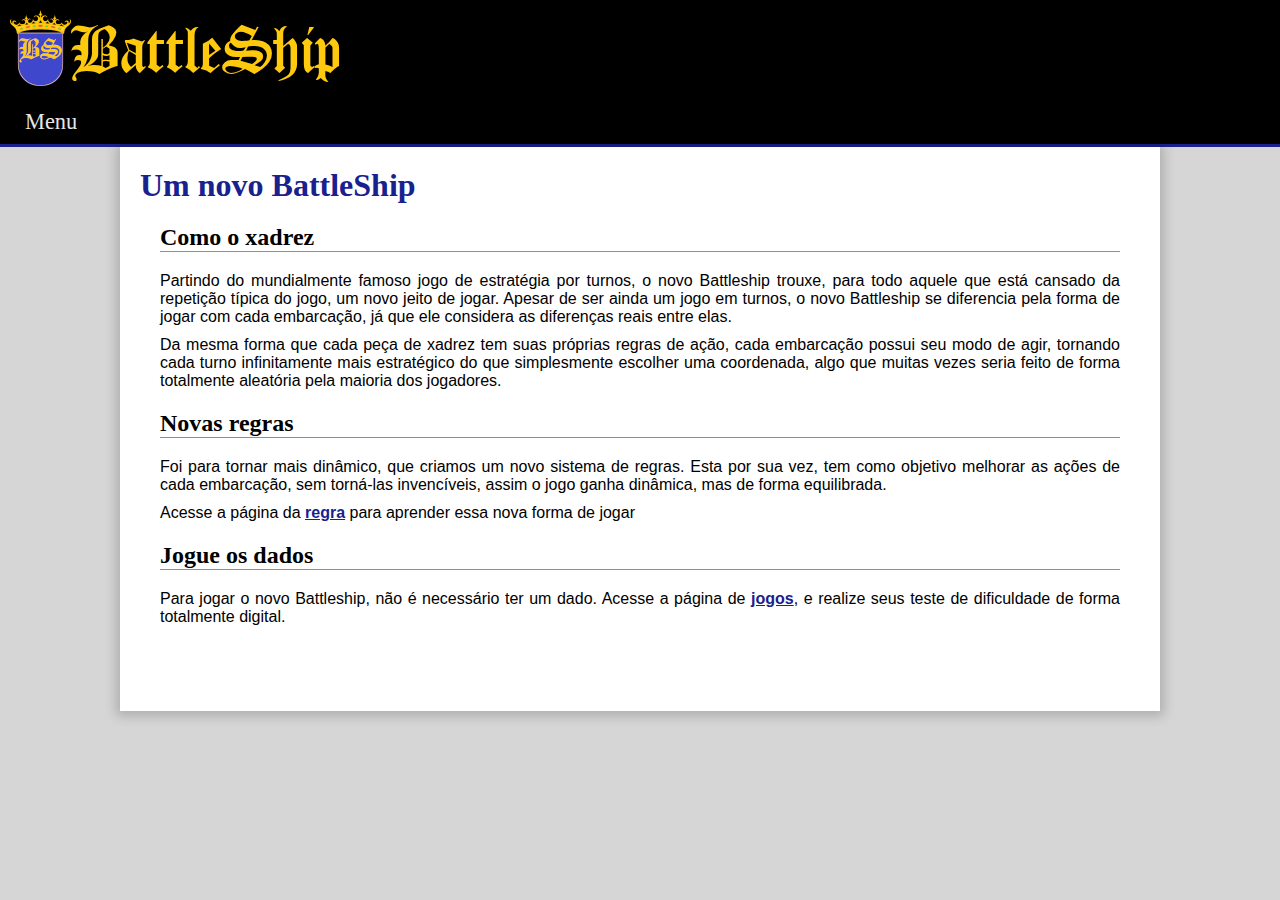
<file: index.html>
<!DOCTYPE html>
<html lang="pt-br">
<head>
    <meta charset="UTF-8">
    <meta http-equiv="X-UA-Compatible" content="IE=edge">
    <meta name="viewport" content="width=device-width, initial-scale=1.0">
    <link rel="shortcut icon" href="imagens/BS.ico" type="image/x-icon">
    <link rel="stylesheet" href="style.css">
    <title>Battleship</title>
</head>
<body>
    <header>
        <img src="imagens/BS_logo_61px.png" alt="Logotipo">
        <h1>BattleShip</h1>
    </header>
    <nav>
        <div id="botão-menu" onclick="abrir('botão-menu', 'nav-menu', false, false)">
            Menu
        </div>
        <ul id="nav-menu" style="display: none;">
            <li class="menu"><a href="regra/regra.html" target="_self" rel="next">Regras</a></li>
            <div>
                <li class="menu"><a href="regra/bote_de_patrulha.html" target="_self" rel="next">Bote de patrulha</a></li>
                <li class="menu"><a href="regra/submarino.html" target="_self" rel="next">Submarino</a></li>
                <li class="menu"><a href="regra/destroyer.html" target="_self" rel="next"><em>Destroyer</em></a></li>
                <li class="menu"><a href="regra/cruzador.html" target="_self" rel="next">Cruzador</a></li>
                <li class="menu"><a href="regra/porta_avioes.html" target="_self" rel="next">Porta avioes</a></li>
            </div>
            <li class="menu"><a href="jogos.html" target="_self" rel="next">Jogos</a></li>
        </ul>
    </nav>
    <main>
        <h1>Um novo BattleShip</h1>
        <article>
            <h2>Como o xadrez</h2>
            <p>
                Partindo do mundialmente famoso jogo de estratégia por turnos, o novo Battleship trouxe, para todo aquele que está  cansado da repetição típica do jogo, um novo jeito de jogar. Apesar de ser ainda um jogo em turnos, o novo Battleship se diferencia pela forma de jogar com cada embarcação, já que ele considera as diferenças reais entre elas.
            </p>
            <p> 
                Da mesma forma que cada peça de xadrez tem suas próprias regras de ação, cada embarcação possui seu modo de agir, tornando cada turno infinitamente mais estratégico do que simplesmente escolher uma coordenada, algo que muitas vezes seria feito de forma totalmente aleatória pela maioria dos jogadores.
            </p>
            <h2>Novas regras</h2>
            <p>
                Foi para tornar mais dinâmico, que criamos um novo sistema de regras. Esta por sua vez, tem como objetivo melhorar as ações de cada embarcação, sem torná-las invencíveis, assim o jogo ganha dinâmica, mas de forma equilibrada.
            </p>
            <p>
                Acesse a página da <a class="link" href="regra/regra.html" target="_self" rel="next">regra</a> para aprender essa nova forma de jogar
            </p>
            <h2>Jogue os dados</h2>
            <p>Para jogar o novo Battleship, não é necessário ter um dado. Acesse a página de <a class="link" href="jogos.html" target="_self" rel="next">jogos</a>, e realize seus teste de dificuldade de forma totalmente digital.</p>
        </article>
    </main>
    <footer>
        
    </footer>
    <script src="script.js"></script>
</body>
</html>
</file>
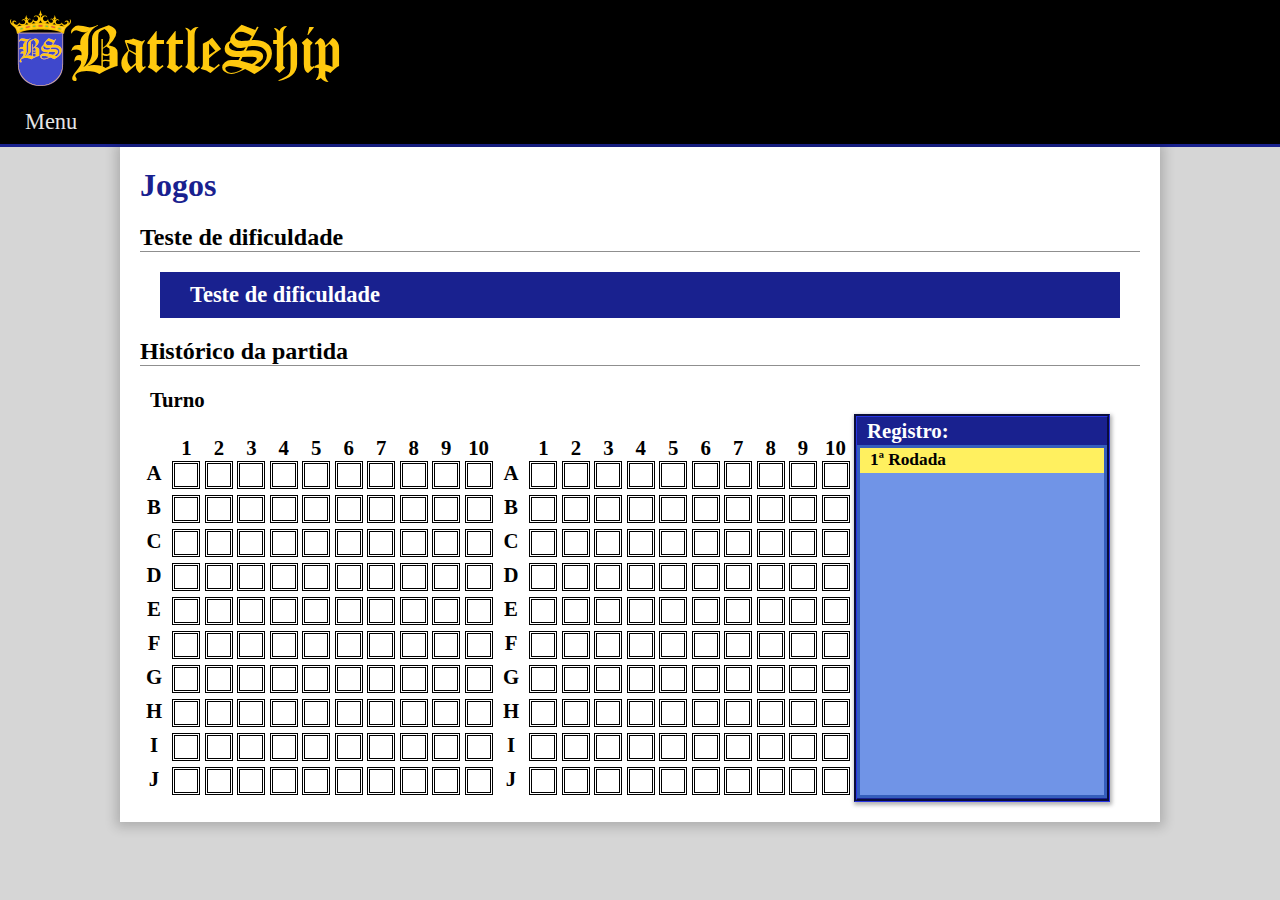
<file: jogos.html>
<!DOCTYPE html>
<html lang="pt-br">
<head>
    <meta charset="UTF-8">
    <meta http-equiv="X-UA-Compatible" content="IE=edge">
    <meta name="viewport" content="width=device-width, initial-scale=1.0">
    <link rel="shortcut icon" href="imagens/BS.ico" type="image/x-icon">
    <link rel="stylesheet" href="style.css">
    <title>Jogos</title>
</head>
<body>
    <header>
        <img src="imagens/BS_logo_61px.png" alt="Logotipo">
        <h1>BattleShip</h1>
    </header>
    <nav>
        <div id="botão-menu" onclick="abrir('botão-menu', 'nav-menu', false, false)">
            Menu
        </div>
        <ul id="nav-menu" style="display: none;">
            <li class="menu"><a href="index.html" target="_self" rel="next">Home</a></li>
            <li class="menu"><a href="regra/regra.html" target="_self" rel="next">Regras</a></li>
            <div>
                <li class="menu"><a href="regra/bote_de_patrulha.html" target="_self" rel="next">Bote de patrulha</a></li>
                <li class="menu"><a href="regra/submarino.html" target="_self" rel="next">Submarino</a></li>
                <li class="menu"><a href="regra/destroyer.html" target="_self" rel="next"><em>Destroyer</em></a></li>
                <li class="menu"><a href="regra/cruzador.html" target="_self" rel="next">Cruzador</a></li>
                <li class="menu"><a href="regra/porta_avioes.html" target="_self" rel="next">Porta avioes</a></li>
            </div>
        </ul>
    </nav>
    <main>
        <h1>Jogos</h1>
        <h2>Teste de dificuldade</h2>
        <section id="caixa-de-abilidades">
            <h3 id="abilidades" onclick="abrir('abilidades', 'lista1', 'teste de dificuldade', 'abilidades')">
                <a href="#">Teste de dificuldade</a>
            </h3>
            <ul id='lista1' class="close">
                <li id="reconhecimento" class="escolha" onclick="dado('reconhecimento')">
                    <a href="#">Reconhecimento</a>
                </li>
                <li id="sabotagem" class="escolha" onclick="abrir('sabotagem', 'lista2', 'sabotagem', 'embarcações')">
                    <a href="#">Sabotagem</a>
                </li>
                <ul id="lista2" class="close">
                    <li id="bote_de_patrulha" class="escolha02" onclick="dado('sabotagem', 'bote de patrulha')">
                        <a href="#">Bote de Patrulha</a>
                    </li>
                    <li id="submarino" class="escolha02" onclick="dado('sabotagem', 'submarino')">
                        <a href="#">Submarino</a>
                    </li>
                    <li id="destroyer" class="escolha02" onclick="dado('sabotagem', 'destroyer')">
                        <a href="#"><em>Destroyer</em></a>
                    </li>
                    <li id="cruzador" class="escolha02" onclick="dado('sabotagem', 'cruzador')">
                        <a href="#">Cruzador</a>
                    </li>
                    <li id="porta_aviões" class="escolha02" onclick="dado('sabotagem', 'porta aviões')">
                        <a href="#">Porta Aviões</a>
                    </li>
                </ul>
                <li id="submersão" class="escolha" onclick="dado('submersão')">
                    <a href="#">Submersão</a>
                </li>
                <li id="antimísseis" class="escolha" onclick="abrir('antimísseis', 'lista3', 'antimísseis', 'situação')">
                    <a href="#">Antimísseis</a>
                </li>
                <ul id="lista3" class="close">
                    <li class="escolha02" onclick="dado('antimísseis', 'destroyer', 1)">
                        <a href="#">1º Míssil</a>
                    </li>
                    <li class="escolha02" onclick="dado('antimísseis', 'destroyer', 2)">
                        <a href="#">2º Missil</a>
                    </li>
                </ul>
                <li id="antiaéreo" class="escolha" onclick="abrir('antiaéreo', 'lista4', 'antiaéreo', 'situação')">
                    <a href="#">Antiaéreo</a>
                </li>
                <ul id="lista4" class="close">
                    <li class="escolha02" onclick="dado('antiaéreo', 'cruzador', 1)">
                        <a href="#">Um Canhão</a>
                    </li>
                    <li class="escolha02" onclick="dado('antiaéreo', 'cruzador', 2)">
                        <a href="#">Dois Canhões</a>
                    </li>
                </ul>
                <li id="dálmata" class="escolha" onclick="abrir('dálmata', 'lista5', 'dálmata', 'situação')">
                    <a href="#">Dálmata</a>
                </li>
                <ul id="lista5" class="close">
                    <li class="escolha02" onclick="dado('dálmata', 'Contra Caça-torpedeiro')">
                        <a href="#">Contra Caça-torpedeiro</a>
                    </li>
                    <li class="escolha02" onclick="dado('dálmata', 'Contra Bombardeiro Oestreich')">
                        <a href="#">Contra Bombardeiro <em>Oestreich</em></a>
                    </li>
                </ul>
            </ul>
            <p id="resposta" style="margin:0px;"></p>
        </section>
        <section>
            <h2>Histórico da partida</h2>
            <h3 id="nomejogador" class="nome-de-jogador">Turno</h3>
            <div id="jogador1" class="tabuleiro">
                <div id="fileira-numerada1">
                    <div class="fileira"></div>
                    <div class="fileira">1</div>
                    <div class="fileira">2</div>
                    <div class="fileira">3</div>
                    <div class="fileira">4</div>
                    <div class="fileira">5</div>
                    <div class="fileira">6</div>
                    <div class="fileira">7</div>
                    <div class="fileira">8</div>
                    <div class="fileira">9</div>
                    <div class="fileira">10</div>                            
                </div>
                <div id="fileira-a1">
                    <div class="letras">A</div>
                    <div id="1a1" class="cbox" onclick="historico('1', 'a', '1')"></div>
                    <div id="1a2" class="cbox" onclick="historico('1', 'a', '2')"></div>
                    <div id="1a3" class="cbox" onclick="historico('1', 'a', '3')"></div>
                    <div id="1a4" class="cbox" onclick="historico('1', 'a', '4')"></div>
                    <div id="1a5" class="cbox" onclick="historico('1', 'a', '5')"></div>
                    <div id="1a6" class="cbox" onclick="historico('1', 'a', '6')"></div>
                    <div id="1a7" class="cbox" onclick="historico('1', 'a', '7')"></div>
                    <div id="1a8" class="cbox" onclick="historico('1', 'a', '8')"></div>
                    <div id="1a9" class="cbox" onclick="historico('1', 'a', '9')"></div>
                    <div id="1a10" class="cbox" onclick="historico('1', 'a', '10')"></div>                            
                </div>
                <div id="fileira-b1">
                    <div class="letras">B</div>
                    <div id="1b1" class="cbox" onclick="historico('1' ,'b', '1')"></div>
                    <div id="1b2" class="cbox" onclick="historico('1' ,'b', '2')"></div>
                    <div id="1b3" class="cbox" onclick="historico('1' ,'b', '3')"></div>
                    <div id="1b4" class="cbox" onclick="historico('1' ,'b', '4')"></div>
                    <div id="1b5" class="cbox" onclick="historico('1' ,'b', '5')"></div>
                    <div id="1b6" class="cbox" onclick="historico('1' ,'b', '6')"></div>
                    <div id="1b7" class="cbox" onclick="historico('1' ,'b', '7')"></div>
                    <div id="1b8" class="cbox" onclick="historico('1' ,'b', '8')"></div>
                    <div id="1b9" class="cbox" onclick="historico('1' ,'b', '9')"></div>                            
                    <div id="1b10" class="cbox" onclick="historico('1' ,'b', '10')"></div>
                </div>
                <div id="fileira-c1">
                    <div class="letras">C</div>
                    <div id="1c1" class="cbox" onclick="historico('1' ,'c', '1')"></div>
                    <div id="1c2" class="cbox" onclick="historico('1' ,'c', '2')"></div>
                    <div id="1c3" class="cbox" onclick="historico('1' ,'c', '3')"></div>
                    <div id="1c4" class="cbox" onclick="historico('1' ,'c', '4')"></div>
                    <div id="1c5" class="cbox" onclick="historico('1' ,'c', '5')"></div>
                    <div id="1c6" class="cbox" onclick="historico('1' ,'c', '6')"></div>
                    <div id="1c7" class="cbox" onclick="historico('1' ,'c', '7')"></div>
                    <div id="1c8" class="cbox" onclick="historico('1' ,'c', '8')"></div>
                    <div id="1c9" class="cbox" onclick="historico('1' ,'c', '9')"></div>                            
                    <div id="1c10" class="cbox" onclick="historico('1' ,'c', '10')"></div>
                </div>
                <div id="fileira-d1">
                    <div class="letras">D</div>
                    <div id="1d1" class="cbox" onclick="historico('1' ,'d', '1')"></div>
                    <div id="1d2" class="cbox" onclick="historico('1' ,'d', '2')"></div>
                    <div id="1d3" class="cbox" onclick="historico('1' ,'d', '3')"></div>
                    <div id="1d4" class="cbox" onclick="historico('1' ,'d', '4')"></div>
                    <div id="1d5" class="cbox" onclick="historico('1' ,'d', '5')"></div>
                    <div id="1d6" class="cbox" onclick="historico('1' ,'d', '6')"></div>
                    <div id="1d7" class="cbox" onclick="historico('1' ,'d', '7')"></div>
                    <div id="1d8" class="cbox" onclick="historico('1' ,'d', '8')"></div>
                    <div id="1d9" class="cbox" onclick="historico('1' ,'d', '9')"></div>                            
                    <div id="1d10" class="cbox" onclick="historico('1' ,'d', '10')"></div>
                </div>
                <div id="fileira-e1">
                    <div class="letras">E</div>
                    <div id="1e1" class="cbox" onclick="historico('1' ,'e', '1')"></div>
                    <div id="1e2" class="cbox" onclick="historico('1' ,'e', '2')"></div>
                    <div id="1e3" class="cbox" onclick="historico('1' ,'e', '3')"></div>
                    <div id="1e4" class="cbox" onclick="historico('1' ,'e', '4')"></div>
                    <div id="1e5" class="cbox" onclick="historico('1' ,'e', '5')"></div>
                    <div id="1e6" class="cbox" onclick="historico('1' ,'e', '6')"></div>
                    <div id="1e7" class="cbox" onclick="historico('1' ,'e', '7')"></div>
                    <div id="1e8" class="cbox" onclick="historico('1' ,'e', '8')"></div>
                    <div id="1e9" class="cbox" onclick="historico('1' ,'e', '9')"></div>                            
                    <div id="1e10" class="cbox" onclick="historico('1' ,'e', '10')"></div>
                </div>
                <div id="fileira-f1">
                    <div class="letras">F</div>
                    <div id="1f1" class="cbox" onclick="historico('1' ,'f', '1')"></div>
                    <div id="1f2" class="cbox" onclick="historico('1' ,'f', '2')"></div>
                    <div id="1f3" class="cbox" onclick="historico('1' ,'f', '3')"></div>
                    <div id="1f4" class="cbox" onclick="historico('1' ,'f', '4')"></div>
                    <div id="1f5" class="cbox" onclick="historico('1' ,'f', '5')"></div>
                    <div id="1f6" class="cbox" onclick="historico('1' ,'f', '6')"></div>
                    <div id="1f7" class="cbox" onclick="historico('1' ,'f', '7')"></div>
                    <div id="1f8" class="cbox" onclick="historico('1' ,'f', '8')"></div>
                    <div id="1f9" class="cbox" onclick="historico('1' ,'f', '9')"></div>                            
                    <div id="1f10" class="cbox" onclick="historico('1' ,'f', '10')"></div>
                </div>
                <div id="fileira-g1">
                    <div class="letras">G</div>
                    <div id="1g1" class="cbox" onclick="historico('1' ,'g', '1')"></div>
                    <div id="1g2" class="cbox" onclick="historico('1' ,'g', '2')"></div>
                    <div id="1g3" class="cbox" onclick="historico('1' ,'g', '3')"></div>
                    <div id="1g4" class="cbox" onclick="historico('1' ,'g', '4')"></div>
                    <div id="1g5" class="cbox" onclick="historico('1' ,'g', '5')"></div>
                    <div id="1g6" class="cbox" onclick="historico('1' ,'g', '6')"></div>
                    <div id="1g7" class="cbox" onclick="historico('1' ,'g', '7')"></div>
                    <div id="1g8" class="cbox" onclick="historico('1' ,'g', '8')"></div>
                    <div id="1g9" class="cbox" onclick="historico('1' ,'g', '9')"></div>                            
                    <div id="1g10" class="cbox" onclick="historico('1' ,'g', '10')"></div>
                </div>
                <div id="fileira-h1">
                    <div class="letras">H</div>
                    <div id="1h1" class="cbox" onclick="historico('1' ,'h', '1')"></div>
                    <div id="1h2" class="cbox" onclick="historico('1' ,'h', '2')"></div>
                    <div id="1h3" class="cbox" onclick="historico('1' ,'h', '3')"></div>
                    <div id="1h4" class="cbox" onclick="historico('1' ,'h', '4')"></div>
                    <div id="1h5" class="cbox" onclick="historico('1' ,'h', '5')"></div>
                    <div id="1h6" class="cbox" onclick="historico('1' ,'h', '6')"></div>
                    <div id="1h7" class="cbox" onclick="historico('1' ,'h', '7')"></div>
                    <div id="1h8" class="cbox" onclick="historico('1' ,'h', '8')"></div>
                    <div id="1h9" class="cbox" onclick="historico('1' ,'h', '9')"></div>                            
                    <div id="1h10" class="cbox" onclick="historico('1' ,'h', '10')"></div>
                </div>
                <div id="fileira-i1">
                    <div class="letras">I</div>
                    <div id="1i1" class="cbox" onclick="historico('1' ,'i', '1')"></div>
                    <div id="1i2" class="cbox" onclick="historico('1' ,'i', '2')"></div>
                    <div id="1i3" class="cbox" onclick="historico('1' ,'i', '3')"></div>
                    <div id="1i4" class="cbox" onclick="historico('1' ,'i', '4')"></div>
                    <div id="1i5" class="cbox" onclick="historico('1' ,'i', '5')"></div>
                    <div id="1i6" class="cbox" onclick="historico('1' ,'i', '6')"></div>
                    <div id="1i7" class="cbox" onclick="historico('1' ,'i', '7')"></div>
                    <div id="1i8" class="cbox" onclick="historico('1' ,'i', '8')"></div>
                    <div id="1i9" class="cbox" onclick="historico('1' ,'i', '9')"></div>                            
                    <div id="1i10" class="cbox" onclick="historico('1' ,'i', '10')"></div>
                </div>
                <div id="fileira-j1">   
                    <div class="letras">J</div>
                    <div id="1j1" class="cbox" onclick="historico('1' ,'j', '1')"></div>
                    <div id="1j2" class="cbox" onclick="historico('1' ,'j', '2')"></div>
                    <div id="1j3" class="cbox" onclick="historico('1' ,'j', '3')"></div>
                    <div id="1j4" class="cbox" onclick="historico('1' ,'j', '4')"></div>
                    <div id="1j5" class="cbox" onclick="historico('1' ,'j', '5')"></div>
                    <div id="1j6" class="cbox" onclick="historico('1' ,'j', '6')"></div>
                    <div id="1j7" class="cbox" onclick="historico('1' ,'j', '7')"></div>
                    <div id="1j8" class="cbox" onclick="historico('1' ,'j', '8')"></div>
                    <div id="1j9" class="cbox" onclick="historico('1' ,'j', '9')"></div>
                    <div id="1j10" class="cbox" onclick="historico('1' ,'j', '10')"></div>                            
                </div>
            </div>
            <div id="jogador2" class="tabuleiro">
                <div id="fileira-numerada2">
                    <div class="fileira"></div>
                    <div class="fileira">1</div>
                    <div class="fileira">2</div>
                    <div class="fileira">3</div>
                    <div class="fileira">4</div>
                    <div class="fileira">5</div>
                    <div class="fileira">6</div>
                    <div class="fileira">7</div>
                    <div class="fileira">8</div>
                    <div class="fileira">9</div>
                    <div class="fileira">10</div>                            
                </div>
                <div id="fileira-a2">
                    <div class="letras">A</div>
                    <div id="2a1" class="cbox" onclick="historico('2' ,'a', '1')"></div>
                    <div id="2a2" class="cbox" onclick="historico('2' ,'a', '2')"></div>
                    <div id="2a3" class="cbox" onclick="historico('2' ,'a', '3')"></div>
                    <div id="2a4" class="cbox" onclick="historico('2' ,'a', '4')"></div>
                    <div id="2a5" class="cbox" onclick="historico('2' ,'a', '5')"></div>
                    <div id="2a6" class="cbox" onclick="historico('2' ,'a', '6')"></div>
                    <div id="2a7" class="cbox" onclick="historico('2' ,'a', '7')"></div>
                    <div id="2a8" class="cbox" onclick="historico('2' ,'a', '8')"></div>
                    <div id="2a9" class="cbox" onclick="historico('2' ,'a', '9')"></div>
                    <div id="2a10" class="cbox" onclick="historico('2' ,'a', '10')"></div>                            
                </div>
                <div id="fileira-b2">
                    <div class="letras">B</div>
                    <div id="2b1" class="cbox" onclick="historico('2', 'b', '1')"></div>
                    <div id="2b2" class="cbox" onclick="historico('2', 'b', '2')"></div>
                    <div id="2b3" class="cbox" onclick="historico('2', 'b', '3')"></div>
                    <div id="2b4" class="cbox" onclick="historico('2', 'b', '4')"></div>
                    <div id="2b5" class="cbox" onclick="historico('2', 'b', '5')"></div>
                    <div id="2b6" class="cbox" onclick="historico('2', 'b', '6')"></div>
                    <div id="2b7" class="cbox" onclick="historico('2', 'b', '7')"></div>
                    <div id="2b8" class="cbox" onclick="historico('2', 'b', '8')"></div>
                    <div id="2b9" class="cbox" onclick="historico('2', 'b', '9')"></div>                            
                    <div id="2b10" class="cbox" onclick="historico('2', 'b', '10')"></div>
                </div>
                <div id="fileira-c2">
                    <div class="letras">C</div>
                    <div id="2c1" class="cbox" onclick="historico('2', 'c', '1')"></div>
                    <div id="2c2" class="cbox" onclick="historico('2', 'c', '2')"></div>
                    <div id="2c3" class="cbox" onclick="historico('2', 'c', '3')"></div>
                    <div id="2c4" class="cbox" onclick="historico('2', 'c', '4')"></div>
                    <div id="2c5" class="cbox" onclick="historico('2', 'c', '5')"></div>
                    <div id="2c6" class="cbox" onclick="historico('2', 'c', '6')"></div>
                    <div id="2c7" class="cbox" onclick="historico('2', 'c', '7')"></div>
                    <div id="2c8" class="cbox" onclick="historico('2', 'c', '8')"></div>
                    <div id="2c9" class="cbox" onclick="historico('2', 'c', '9')"></div>                            
                    <div id="2c10" class="cbox" onclick="historico('2', 'c', '10')"></div>
                </div>
                <div id="fileira-d2">
                    <div class="letras">D</div>
                    <div id="2d1" class="cbox" onclick="historico('2', 'd', '1')"></div>
                    <div id="2d2" class="cbox" onclick="historico('2', 'd', '2')"></div>
                    <div id="2d3" class="cbox" onclick="historico('2', 'd', '3')"></div>
                    <div id="2d4" class="cbox" onclick="historico('2', 'd', '4')"></div>
                    <div id="2d5" class="cbox" onclick="historico('2', 'd', '5')"></div>
                    <div id="2d6" class="cbox" onclick="historico('2', 'd', '6')"></div>
                    <div id="2d7" class="cbox" onclick="historico('2', 'd', '7')"></div>
                    <div id="2d8" class="cbox" onclick="historico('2', 'd', '8')"></div>
                    <div id="2d9" class="cbox" onclick="historico('2', 'd', '9')"></div>                            
                    <div id="2d10" class="cbox" onclick="historico('2', 'd', '10')"></div>
                </div>
                <div id="fileira-e2">
                    <div class="letras">E</div>
                    <div id="2e1" class="cbox" onclick="historico('2', 'e', '1')"></div>
                    <div id="2e2" class="cbox" onclick="historico('2', 'e', '2')"></div>
                    <div id="2e3" class="cbox" onclick="historico('2', 'e', '3')"></div>
                    <div id="2e4" class="cbox" onclick="historico('2', 'e', '4')"></div>
                    <div id="2e5" class="cbox" onclick="historico('2', 'e', '5')"></div>
                    <div id="2e6" class="cbox" onclick="historico('2', 'e', '6')"></div>
                    <div id="2e7" class="cbox" onclick="historico('2', 'e', '7')"></div>
                    <div id="2e8" class="cbox" onclick="historico('2', 'e', '8')"></div>
                    <div id="2e9" class="cbox" onclick="historico('2', 'e', '9')"></div>                            
                    <div id="2e10" class="cbox" onclick="historico('2', 'e', '10')"></div>
                </div>
                <div id="fileira-f2">
                    <div class="letras">F</div>
                    <div id="2f1" class="cbox" onclick="historico('2', 'f', '1')"></div>
                    <div id="2f2" class="cbox" onclick="historico('2', 'f', '2')"></div>
                    <div id="2f3" class="cbox" onclick="historico('2', 'f', '3')"></div>
                    <div id="2f4" class="cbox" onclick="historico('2', 'f', '4')"></div>
                    <div id="2f5" class="cbox" onclick="historico('2', 'f', '5')"></div>
                    <div id="2f6" class="cbox" onclick="historico('2', 'f', '6')"></div>
                    <div id="2f7" class="cbox" onclick="historico('2', 'f', '7')"></div>
                    <div id="2f8" class="cbox" onclick="historico('2', 'f', '8')"></div>
                    <div id="2f9" class="cbox" onclick="historico('2', 'f', '9')"></div>                            
                    <div id="2f10" class="cbox" onclick="historico('2', 'f', '10')"></div>
                </div>
                <div id="fileira-g2">
                    <div class="letras">G</div>
                    <div id="2g1" class="cbox" onclick="historico('2', 'g', '1')"></div>
                    <div id="2g2" class="cbox" onclick="historico('2', 'g', '2')"></div>
                    <div id="2g3" class="cbox" onclick="historico('2', 'g', '3')"></div>
                    <div id="2g4" class="cbox" onclick="historico('2', 'g', '4')"></div>
                    <div id="2g5" class="cbox" onclick="historico('2', 'g', '5')"></div>
                    <div id="2g6" class="cbox" onclick="historico('2', 'g', '6')"></div>
                    <div id="2g7" class="cbox" onclick="historico('2', 'g', '7')"></div>
                    <div id="2g8" class="cbox" onclick="historico('2', 'g', '8')"></div>
                    <div id="2g9" class="cbox" onclick="historico('2', 'g', '9')"></div>                            
                    <div id="2g10" class="cbox" onclick="historico('2', 'g', '10')"></div>
                </div>
                <div id="fileira-h2">
                    <div class="letras">H</div>
                    <div id="2h1" class="cbox" onclick="historico('2', 'h', '1')"></div>
                    <div id="2h2" class="cbox" onclick="historico('2', 'h', '2')"></div>
                    <div id="2h3" class="cbox" onclick="historico('2', 'h', '3')"></div>
                    <div id="2h4" class="cbox" onclick="historico('2', 'h', '4')"></div>
                    <div id="2h5" class="cbox" onclick="historico('2', 'h', '5')"></div>
                    <div id="2h6" class="cbox" onclick="historico('2', 'h', '6')"></div>
                    <div id="2h7" class="cbox" onclick="historico('2', 'h', '7')"></div>
                    <div id="2h8" class="cbox" onclick="historico('2', 'h', '8')"></div>
                    <div id="2h9" class="cbox" onclick="historico('2', 'h', '9')"></div>                            
                    <div id="2h10" class="cbox" onclick="historico('2', 'h', '10')"></div>
                </div>
                <div id="fileira-i2">
                    <div class="letras">I</div>
                    <div id="2i1" class="cbox" onclick="historico('2', 'i', '1')"></div>
                    <div id="2i2" class="cbox" onclick="historico('2', 'i', '2')"></div>
                    <div id="2i3" class="cbox" onclick="historico('2', 'i', '3')"></div>
                    <div id="2i4" class="cbox" onclick="historico('2', 'i', '4')"></div>
                    <div id="2i5" class="cbox" onclick="historico('2', 'i', '5')"></div>
                    <div id="2i6" class="cbox" onclick="historico('2', 'i', '6')"></div>
                    <div id="2i7" class="cbox" onclick="historico('2', 'i', '7')"></div>
                    <div id="2i8" class="cbox" onclick="historico('2', 'i', '8')"></div>
                    <div id="2i9" class="cbox" onclick="historico('2', 'i', '9')"></div>                            
                    <div id="2i10" class="cbox" onclick="historico('2', 'i', '10')"></div>
                </div>
                <div id="fileira-j2">   
                    <div class="letras">J</div>
                    <div id="2j1" class="cbox" onclick="historico('2', 'j', '1')"></div>
                    <div id="2j2" class="cbox" onclick="historico('2', 'j', '2')"></div>
                    <div id="2j3" class="cbox" onclick="historico('2', 'j', '3')"></div>
                    <div id="2j4" class="cbox" onclick="historico('2', 'j', '4')"></div>
                    <div id="2j5" class="cbox" onclick="historico('2', 'j', '5')"></div>
                    <div id="2j6" class="cbox" onclick="historico('2', 'j', '6')"></div>
                    <div id="2j7" class="cbox" onclick="historico('2', 'j', '7')"></div>
                    <div id="2j8" class="cbox" onclick="historico('2', 'j', '8')"></div>
                    <div id="2j9" class="cbox" onclick="historico('2', 'j', '9')"></div>
                    <div id="2j10" class="cbox" onclick="historico('2', 'j', '10')"></div>                            
                </div>
            </div>
            <div class="caixa-de-registro">
                <p class="first">Registro:</p>
                <select name="jogadas" id="registro" size="14"><option class="titulo">1ª Rodada</option></select>
            </div>
            
        </section>
    </main>
    <footer>
        
    </footer>
    <script src="script.js"></script>
</body>
</html>
</file>
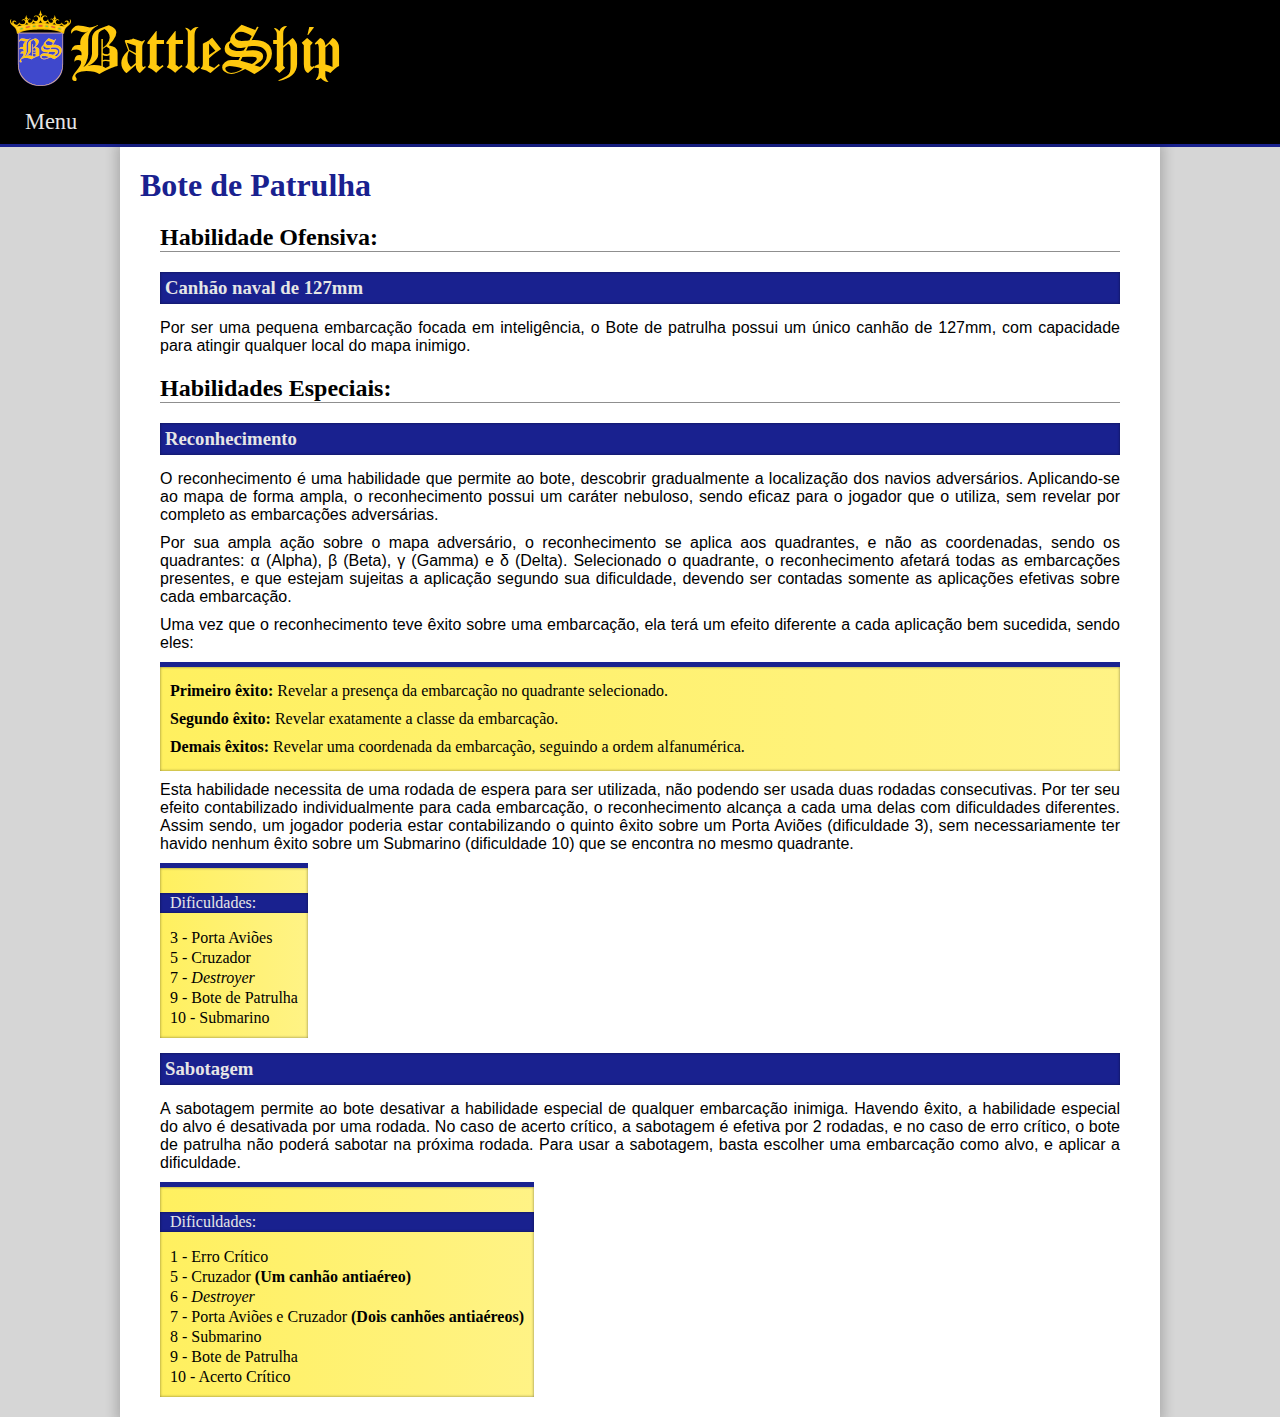
<file: regra/bote_de_patrulha.html>
<!DOCTYPE html>
<html lang="pt-br">
<head>
    <meta charset="UTF-8">
    <meta http-equiv="X-UA-Compatible" content="IE=edge">
    <meta name="viewport" content="width=device-width, initial-scale=1.0">
    <link rel="shortcut icon" href="../imagens/BS.ico" type="image/x-icon">
    <link rel="stylesheet" href="../style.css">
    <title>Bote de Patrulha</title>
</head>
<body>
    <header>
        <img src="../imagens/BS_logo_61px.png" alt="Logotipo">
        <h1>BattleShip</h1>
    </header>
    <nav>
        <div id="botão-menu" onclick="abrir('botão-menu', 'nav-menu', false, false)">
            Menu
        </div>
        <ul id="nav-menu" style="display: none;">
            <li class="menu"><a href="../index.html" target="_self" rel="next">Home</a></li>
            <li class="menu"><a href="regra.html" target="_self" rel="next">Regras</a></li>
            <div>
                <li class="menu"><a href="submarino.html" target="_self" rel="next">Submarino</a></li>
                <li class="menu"><a href="destroyer.html" target="_self" rel="next"><em>Destroyer</em></a></li>
                <li class="menu"><a href="cruzador.html" target="_self" rel="next">Cruzador</a></li>
                <li class="menu"><a href="porta_avioes.html" target="_self" rel="next">Porta avioes</a></li>
            </div>
            <li class="menu"><a href="../jogos.html" target="_self" rel="next">Jogos</a></li>
        </ul>
    </nav>
    <main>
        <h1>Bote de Patrulha</h1>
        <article>
            <h2>Habilidade Ofensiva:</h2>
            <h3 class="tarja">Canhão naval de 127mm</h3>
            <p>Por ser uma pequena embarcação focada em inteligência, o Bote de patrulha possui um único canhão de 127mm, com capacidade para atingir qualquer local do mapa inimigo.</p>
        </article>
        <article>
            <h2>Habilidades Especiais:</h2>
            <section>
                <h3 class="tarja">Reconhecimento</h3>
                <p>O reconhecimento é uma habilidade que permite ao bote, descobrir gradualmente a localização dos navios adversários. Aplicando-se ao mapa de forma ampla, o reconhecimento possui um caráter nebuloso, sendo eficaz para o jogador que o utiliza, sem revelar por completo as embarcações adversárias.</p>
                <p>Por sua ampla ação sobre o mapa adversário, o reconhecimento se aplica aos quadrantes, e não as coordenadas, sendo os quadrantes: &alpha; (Alpha), &beta; (Beta), &gamma; (Gamma) e &delta; (Delta). Selecionado o quadrante, o reconhecimento afetará todas as embarcações presentes, e que estejam sujeitas a aplicação segundo sua dificuldade, devendo ser contadas somente as aplicações efetivas sobre cada embarcação.</p>
                <p>Uma vez que o reconhecimento teve êxito sobre uma embarcação, ela terá um efeito diferente a cada aplicação bem sucedida, sendo eles:</p>
                <ol id="caixa">
                    <li><strong>Primeiro êxito:</strong> Revelar a presença da embarcação no quadrante selecionado.</li>
                    <li><strong>Segundo êxito:</strong> Revelar exatamente a classe da embarcação.</li>
                    <li><strong>Demais êxitos:</strong> Revelar uma coordenada da embarcação, seguindo a ordem alfanumérica.</li>
                </ol>
                <p>Esta habilidade necessita de uma rodada de espera para ser utilizada, não podendo ser usada duas rodadas consecutivas. Por ter seu efeito contabilizado individualmente para cada embarcação, o reconhecimento alcança a cada uma delas com dificuldades diferentes. Assim sendo, um jogador poderia estar contabilizando o quinto êxito sobre um Porta Aviões (dificuldade 3), sem necessariamente ter havido nenhum êxito sobre um Submarino (dificuldade 10) que se encontra no mesmo quadrante.</p>
                <ul id="caixa" class="pequena">
                    <li class="tarja">Dificuldades:</li>
                    <li>3 - Porta Aviões</li>
                    <li>5 - Cruzador</li>
                    <li>7 - <em>Destroyer</em></li>
                    <li>9 - Bote de Patrulha</li>
                    <li>10 - Submarino</li>
                </ul>
            </section>
            <section>
                <h3 class="tarja">Sabotagem</h3>
                <p>A sabotagem permite ao bote desativar a habilidade especial de qualquer embarcação inimiga. Havendo êxito, a habilidade especial do alvo é desativada por uma rodada. No caso de acerto crítico, a sabotagem é efetiva por 2 rodadas, e no caso de erro crítico, o bote de patrulha não poderá sabotar na próxima rodada. 	Para usar a sabotagem, basta escolher uma embarcação como alvo, e aplicar a dificuldade.</p>
                <ul id="caixa" class="pequena">
                    <li class="tarja">Dificuldades:</li>
                    <li>1 - Erro Crítico</li>
                    <li>5 - Cruzador <strong>(Um canhão antiaéreo)</strong></li>
                    <li>6 - <em>Destroyer</em></li>
                    <li>7 - Porta Aviões e Cruzador <strong>(Dois canhões antiaéreos)</strong></li>
                    <li>8 - Submarino</li>
                    <li>9 - Bote de Patrulha</li>
                    <li>10 - Acerto Crítico</li>
                </ul>
            </section>
        </article>
    </main>
    <footer>
        
    </footer>
    <script src="../script.js"></script>
</body>
</html>
</file>
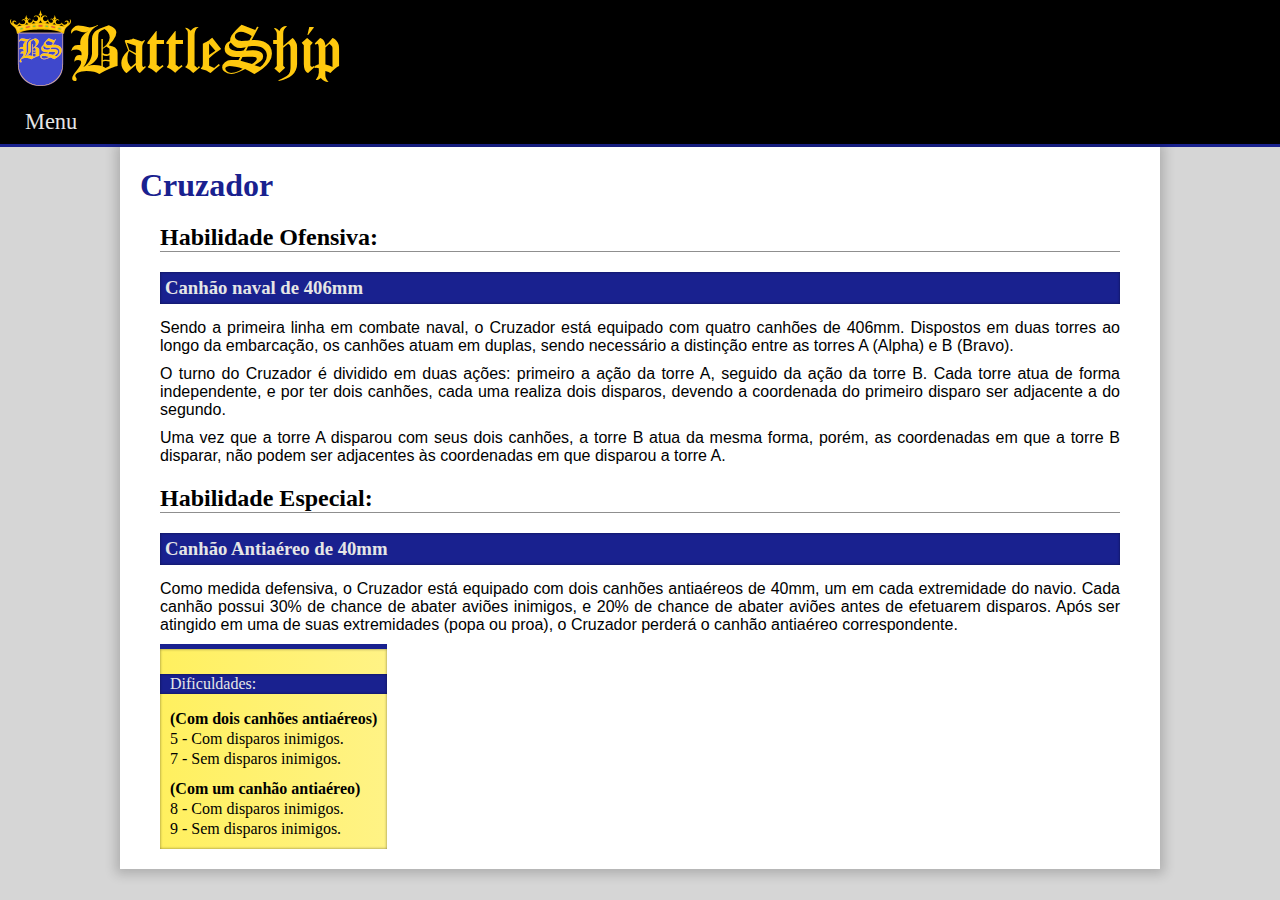
<file: regra/cruzador.html>
<!DOCTYPE html>
<html lang="pt-br">
<head>
    <meta charset="UTF-8">
    <meta http-equiv="X-UA-Compatible" content="IE=edge">
    <meta name="viewport" content="width=device-width, initial-scale=1.0">
    <link rel="shortcut icon" href="../imagens/BS.ico" type="image/x-icon">
    <link rel="stylesheet" href="../style.css">
    <title>Cruzador</title>
</head>
<body>
    <header>
        <img src="../imagens/BS_logo_61px.png" alt="Logotipo">
        <h1>BattleShip</h1>
    </header>
    <nav>
        <div id="botão-menu" onclick="abrir('botão-menu', 'nav-menu', false, false)">
            Menu
        </div>
        <ul id="nav-menu" style="display: none;">
            <li class="menu"><a href="../index.html" target="_self" rel="next">Home</a></li>
            <li class="menu"><a href="regra.html" target="_self" rel="next">Regras</a></li>
            <div>
                <li class="menu"><a href="bote_de_patrulha.html" target="_self" rel="next">Bote de patrulha</a></li>
                <li class="menu"><a href="submarino.html" target="_self" rel="next">Submarino</a></li>
                <li class="menu"><a href="destroyer.html" target="_self" rel="next"><em>Destroyer</em></a></li>
                <li class="menu"><a href="porta_avioes.html" target="_self" rel="next">Porta avioes</a></li>
            </div>
            <li class="menu"><a href="../jogos.html" target="_self" rel="next">Jogos</a></li>
        </ul>
    </nav>
    <main>
        <h1>Cruzador</h1>
        <article>
            <h2>Habilidade Ofensiva:</h2>            
            <h3 class="tarja">Canhão naval de 406mm</h3>            
            <p>Sendo a primeira linha em combate naval, o Cruzador está equipado com quatro canhões de 406mm. Dispostos em duas torres ao longo da embarcação, os canhões atuam em duplas, sendo necessário a distinção entre as torres A (Alpha) e B (Bravo).</p>
            <p>O turno do Cruzador é dividido em duas ações: primeiro a ação da torre A, seguido da ação da torre B. Cada torre atua de forma independente, e por ter dois canhões, cada uma realiza dois disparos, devendo a coordenada do primeiro disparo ser adjacente a do segundo.</p>
            <p>Uma vez que a torre A disparou com seus dois canhões, a torre B atua da mesma forma, porém, as coordenadas em que a torre B disparar, não podem ser adjacentes às coordenadas em que disparou a torre A.</p>
        </article>
        <article>
            <h2>Habilidade Especial:</h2>
            <h3 class="tarja">Canhão Antiaéreo de 40mm</h3>
            <p>Como medida defensiva, o Cruzador está equipado com dois canhões antiaéreos de 40mm, um em cada extremidade do navio. Cada canhão possui 30% de chance de abater aviões inimigos, e 20% de chance de abater aviões antes de efetuarem disparos. Após ser atingido em uma de suas extremidades (popa ou proa), o Cruzador perderá o canhão antiaéreo correspondente.</p>
            <ul id="caixa" class="pequena">
                <li class="tarja">Dificuldades:</li>
                <li><strong>(Com dois canhões antiaéreos)</strong></li>
                <li>5 - Com disparos inimigos.</li>
                <li>7 - Sem disparos inimigos.</li>
                <li style="margin-top: 10px;"><strong>(Com um canhão antiaéreo)</strong></li>
                <li>8 - Com disparos inimigos.</li>
                <li>9 - Sem disparos inimigos.</li>
            </ul>
        </article>
    </main>
    <footer>

    </footer>
    <script src="../script.js"></script>
</body>
</html>
</file>
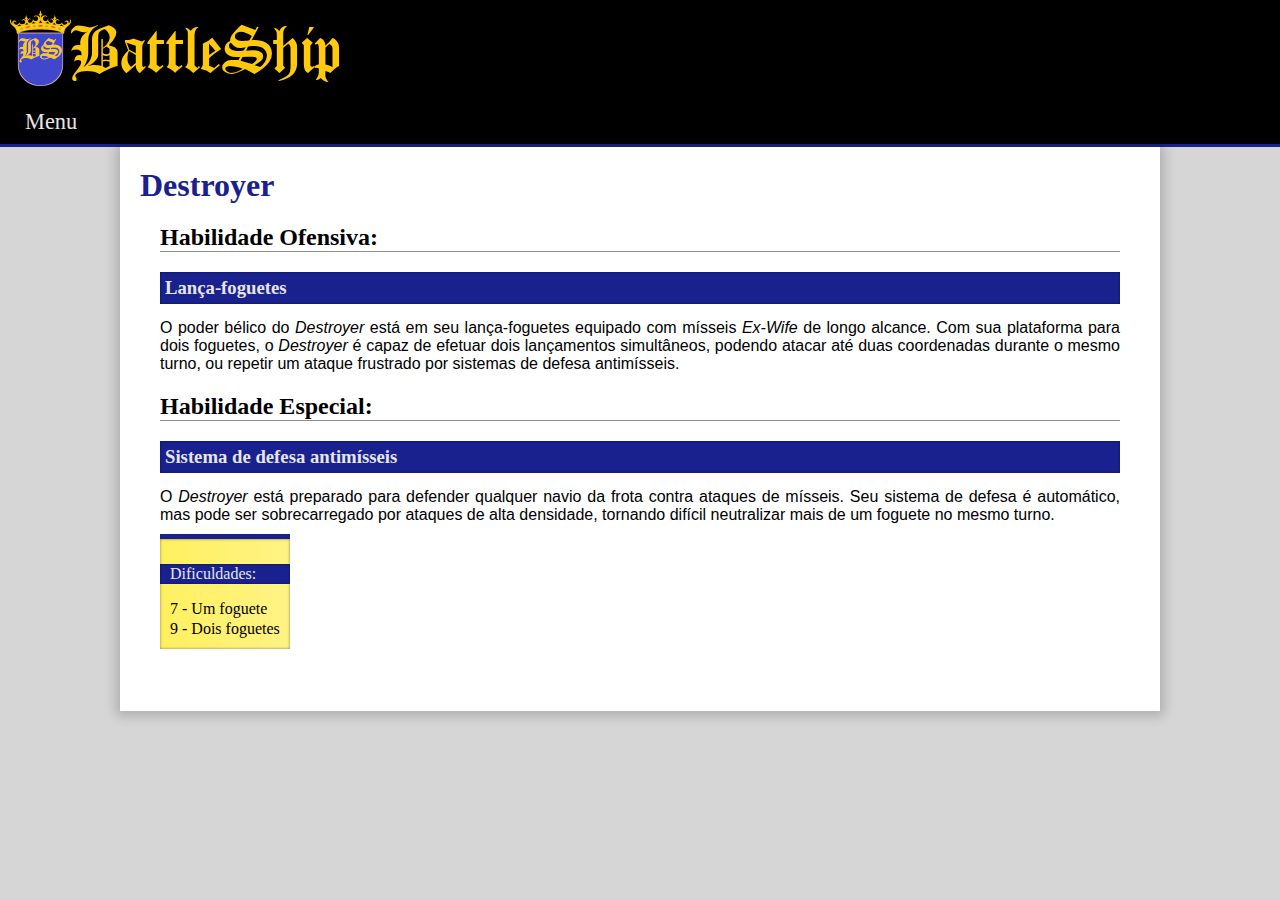
<file: regra/destroyer.html>
<!DOCTYPE html>
<html lang="pt-br">
<head>
    <meta charset="UTF-8">
    <meta http-equiv="X-UA-Compatible" content="IE=edge">
    <meta name="viewport" content="width=device-width, initial-scale=1.0">
    <link rel="shortcut icon" href="../imagens/BS.ico" type="image/x-icon">
    <link rel="stylesheet" href="../style.css">
    <title>Destroyer</title>
</head>
<body>
    <header>
        <img src="../imagens/BS_logo_61px.png" alt="Logotipo">
        <h1>BattleShip</h1>
    </header>
    <nav>
        <div id="botão-menu" onclick="abrir('botão-menu', 'nav-menu', false, false)">
            Menu
        </div>
        <ul id="nav-menu" style="display: none;">
            <li class="menu"><a href="../index.html" target="_self" rel="next">Home</a></li>
            <li class="menu"><a href="regra.html" target="_self" rel="next">Regras</a></li>
            <div>
                <li class="menu"><a href="bote_de_patrulha.html" target="_self" rel="next">Bote de patrulha</a></li>
                <li class="menu"><a href="submarino.html" target="_self" rel="next">Submarino</a></li>
                <li class="menu"><a href="cruzador.html" target="_self" rel="next">Cruzador</a></li>
                <li class="menu"><a href="porta_avioes.html" target="_self" rel="next">Porta avioes</a></li>
            </div>
            <li class="menu"><a href="../jogos.html" target="_self" rel="next">Jogos</a></li>
        </ul>
    </nav>
    <main>
        <h1>Destroyer</h1>
        <article>
            <h2>Habilidade Ofensiva:</h2>
            <h3 class="tarja">Lança-foguetes</h3>
            <p>O poder bélico do <em>Destroyer</em> está em seu lança-foguetes equipado com mísseis <em>Ex-Wife</em> de longo alcance. Com sua plataforma para dois foguetes, o <em>Destroyer</em> é capaz de efetuar dois lançamentos simultâneos, podendo atacar até duas coordenadas durante o mesmo turno, ou repetir um ataque frustrado por sistemas de defesa antimísseis.</p>
        </article>
        <article>
            <h2>Habilidade Especial:</h2>
            <h3 class="tarja">Sistema de defesa antimísseis</h3>
            <p>O <em>Destroyer</em> está preparado para defender qualquer navio da frota contra ataques de mísseis. Seu sistema de defesa é automático, mas pode ser sobrecarregado por ataques de alta densidade, tornando difícil neutralizar mais de um foguete no mesmo turno.</p>
            <ul id="caixa" class="pequena">
                <li class="tarja">Dificuldades:</li>
                <li>7 - Um foguete</li>
                <li>9 - Dois foguetes</li>
            </ul>
        </article>
    </main>
    <footer>

    </footer>
    <script src="../script.js"></script>
</body>
</html>
</file>
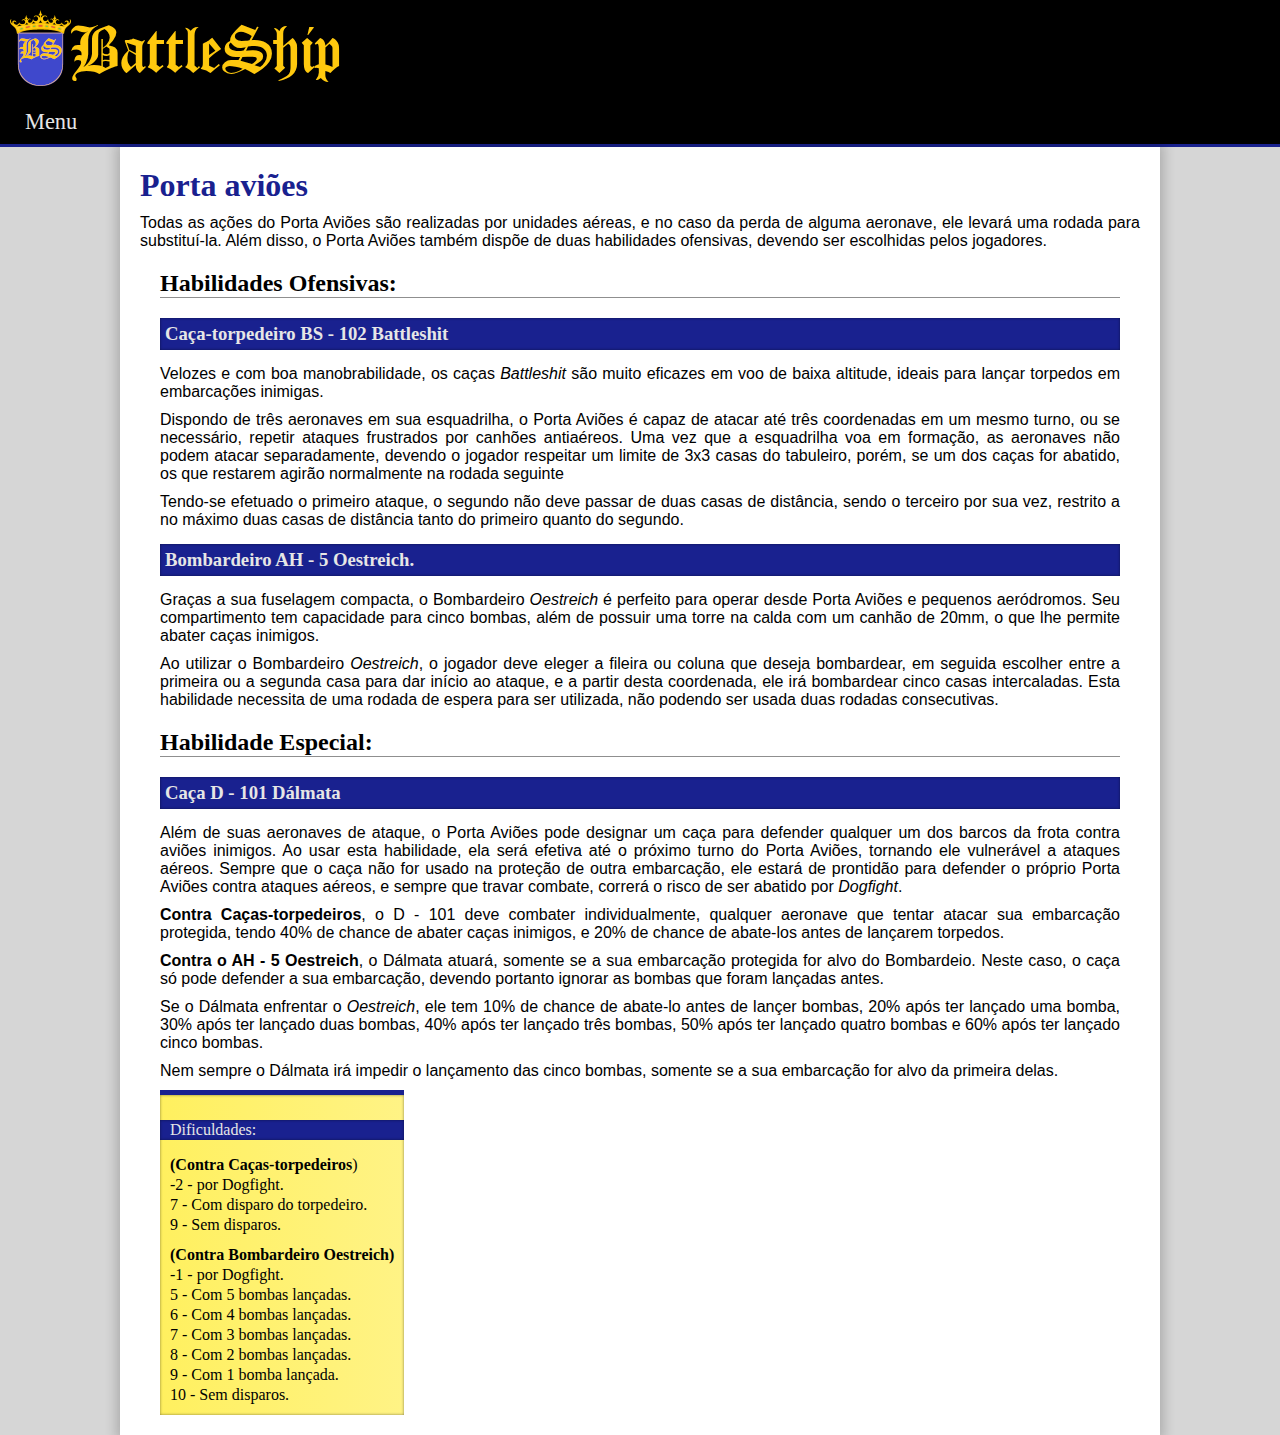
<file: regra/porta_avioes.html>
<!DOCTYPE html>
<html lang="pt-br">
<head>
    <meta charset="UTF-8">
    <meta http-equiv="X-UA-Compatible" content="IE=edge">
    <meta name="viewport" content="width=device-width, initial-scale=1.0">
    <link rel="shortcut icon" href="../imagens/BS.ico" type="image/x-icon">
    <link rel="stylesheet" href="../style.css">
    <title>Porta Aviões</title>
</head>
<body>
    <header>
        <img src="../imagens/BS_logo_61px.png" alt="Logotipo">
        <h1>BattleShip</h1>
    </header>
    <nav>
        <div id="botão-menu" onclick="abrir('botão-menu', 'nav-menu', false, false)">
            Menu
        </div>
        <ul id="nav-menu" style="display: none;">
            <li class="menu"><a href="../index.html" target="_self" rel="next">Home</a></li>
            <li class="menu"><a href="regra.html" target="_self" rel="next">Regras</a></li>
            <div>
                <li class="menu"><a href="bote_de_patrulha.html" target="_self" rel="next">Bote de patrulha</a></li>
                <li class="menu"><a href="submarino.html" target="_self" rel="next">Submarino</a></li>
                <li class="menu"><a href="destroyer.html" target="_self" rel="next"><em>Destroyer</em></a></li>
                <li class="menu"><a href="cruzador.html" target="_self" rel="next">Cruzador</a></li>
                <li class="menu"><a href="porta_avioes.html" target="_self" rel="next">Porta avioes</a></li>
            </div>
            <li class="menu"><a href="../jogos.html" target="_self" rel="next">Jogos</a></li>
        </ul>
    </nav>
    <main>
        <h1>Porta aviões</h1>

        <p>Todas as ações do Porta Aviões são realizadas por unidades aéreas, e no caso da perda de alguma aeronave, ele levará uma rodada para substituí-la. Além disso, o Porta Aviões também dispõe de duas habilidades ofensivas, devendo ser escolhidas pelos jogadores.</p>
        
        <article>
            <h2>Habilidades Ofensivas:</h2>            
            <section>
                <h3 class="tarja">Caça-torpedeiro BS - 102 Battleshit</h3>                
                <p>Velozes e com boa manobrabilidade, os caças <em>Battleshit</em> são muito eficazes em voo de baixa altitude, ideais para lançar torpedos em embarcações inimigas.</p>
                <p>
                Dispondo de três aeronaves em sua esquadrilha, o Porta Aviões é capaz de atacar até três coordenadas em um mesmo turno, ou se necessário, repetir ataques frustrados por canhões antiaéreos. Uma vez que a esquadrilha voa em formação, as aeronaves não podem atacar separadamente, devendo o jogador respeitar um limite de 3x3 casas do tabuleiro, porém, se um dos caças for abatido, os que restarem agirão normalmente na rodada seguinte</p>
                <p>Tendo-se efetuado o primeiro ataque, o segundo não deve passar de duas casas de distância, sendo o terceiro por sua vez, restrito a no máximo duas casas de distância tanto do primeiro quanto do segundo.</p>
            </section>
            <section>
                <h3 class="tarja">Bombardeiro AH - 5 Oestreich.</h3>
                <p>Graças a sua fuselagem compacta, o Bombardeiro <em>Oestreich</em> é perfeito para operar desde Porta Aviões e pequenos aeródromos. Seu compartimento tem capacidade para cinco bombas, além de possuir uma torre na calda com um canhão de 20mm, o que lhe permite abater caças inimigos.</p>
                <p>Ao utilizar o Bombardeiro <em>Oestreich</em>, o jogador deve eleger a fileira ou coluna que deseja bombardear, em seguida escolher entre a primeira ou a segunda casa para dar início ao ataque, e a partir desta coordenada, ele irá bombardear cinco casas intercaladas. Esta habilidade necessita de uma rodada de espera para ser utilizada, não podendo ser usada duas rodadas consecutivas.</p>
            </section>
        </article>
        <article>
            <h2>Habilidade Especial:</h2>
            <h3 class="tarja">Caça D - 101 Dálmata</h3>            
            <p>Além de suas aeronaves de ataque, o Porta Aviões pode designar um caça para defender qualquer um dos barcos da frota contra aviões inimigos. Ao usar esta habilidade, ela será efetiva até o próximo turno do Porta Aviões, tornando ele vulnerável a ataques aéreos. Sempre que o caça não for usado na proteção de outra embarcação, ele estará de prontidão para defender o próprio Porta Aviões contra ataques aéreos, e sempre que travar combate, correrá o risco de ser abatido por <em>Dogfight</em>.</p>
            <p><strong>Contra Caças-torpedeiros</strong>, o D - 101 deve combater individualmente, qualquer aeronave que tentar atacar sua embarcação protegida, tendo 40% de chance de abater caças inimigos, e 20% de chance de abate-los antes de lançarem torpedos. </p>
            <p><strong>Contra o AH - 5 Oestreich</strong>, o Dálmata atuará, somente se a sua embarcação protegida for alvo do Bombardeio. Neste caso, o caça só pode defender a sua embarcação, devendo portanto ignorar as bombas que foram lançadas antes.</p> 
            <p>Se o Dálmata enfrentar o <em>Oestreich</em>, ele tem 10% de chance de abate-lo antes de lançer bombas, 20% após ter lançado uma bomba, 30% após ter lançado duas bombas, 40% após ter lançado três bombas, 50% após ter lançado quatro bombas e 60% após ter lançado cinco bombas.</p>
            <p>Nem sempre o Dálmata irá impedir o lançamento das cinco bombas, somente se a sua embarcação for alvo da primeira delas.</p>
            <ul id="caixa" class="pequena">
                <li class="tarja">Dificuldades:</li>
                <li><strong>(Contra Caças-torpedeiros</strong>)</li>
                <li>-2 - por Dogfight.</li>
                <li>7 - Com disparo do torpedeiro.</li>
                <li>9 - Sem disparos.</li>               
                <li style="margin-top: 10px;"><strong>(Contra Bombardeiro Oestreich)</strong></li>
                <li>-1 - por Dogfight.</li>
                <li>5 - Com 5 bombas lançadas.</li>
                <li>6 - Com 4 bombas lançadas.</li>
                <li>7 - Com 3 bombas lançadas.</li>
                <li>8 - Com 2 bombas lançadas.</li>
                <li>9 - Com 1 bomba lançada.</li>
                <li>10 - Sem disparos.</li>
            </ul>           
        </article>
    </main>
    <footer>

    </footer>
    <script src="../script.js"></script>
</body>
</html>
</file>
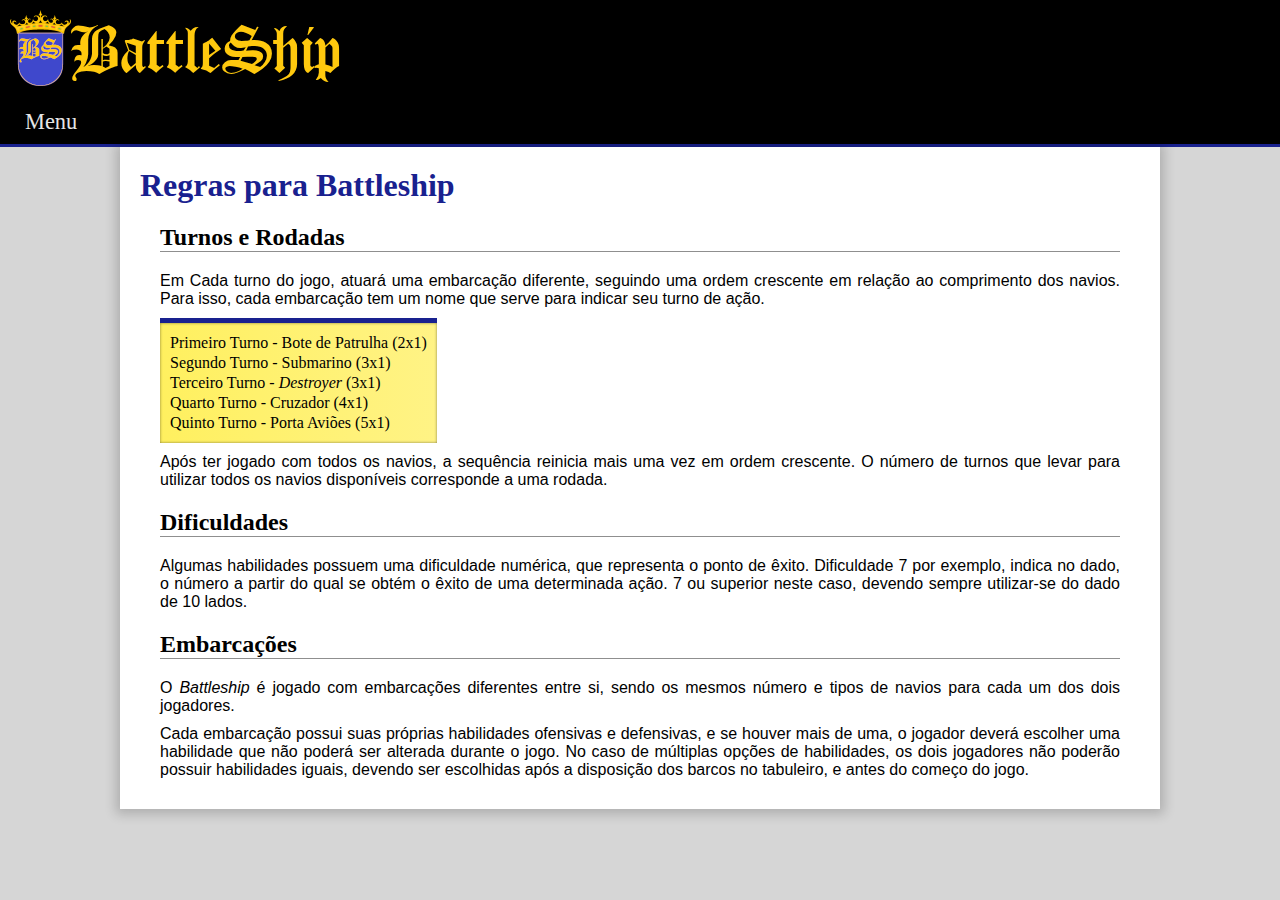
<file: regra/regra.html>
<!DOCTYPE html>
<html lang="pt-br">
<head>
    <meta charset="UTF-8">
    <meta http-equiv="X-UA-Compatible" content="IE=edge">
    <meta name="viewport" content="width=device-width, initial-scale=1.0">
    <link rel="shortcut icon" href="../imagens/BS.ico" type="image/x-icon">
    <link rel="stylesheet" href="../style.css">
    <title>Regras para Battleship</title>
</head>
<body>
    <header>
        <img src="../imagens/BS_logo_61px.png" alt="Logotipo">
        <h1>BattleShip</h1>
    </header>
    <nav>
        <div id="botão-menu" onclick="abrir('botão-menu', 'nav-menu', false, false)">
            Menu
        </div>
        <ul id="nav-menu" style="display: none;">
            <li class="menu"><a href="../index.html" target="_self" rel="next">Home</a></li>
            <div>
                <li class="menu"><a href="bote_de_patrulha.html" target="_self" rel="next">Bote de patrulha</a></li>
                <li class="menu"><a href="submarino.html" target="_self" rel="next">Submarino</a></li>
                <li class="menu"><a href="destroyer.html" target="_self" rel="next"><em>Destroyer</em></a></li>
                <li class="menu"><a href="cruzador.html" target="_self" rel="next">Cruzador</a></li>
                <li class="menu"><a href="porta_avioes.html" target="_self" rel="next">Porta avioes</a></li>
            </div>
            <li class="menu"><a href="../jogos.html" target="_self" rel="next">Jogos</a></li>
        </ul>
    </nav>
    <main>
        <h1>Regras para Battleship</h1>
        <article>
            <h2>Turnos e Rodadas</h2>
            <p>
                Em Cada turno do jogo, atuará uma embarcação diferente, seguindo uma ordem crescente em relação ao comprimento dos navios. Para isso, cada embarcação tem um nome que serve para indicar seu turno de ação.
            </p>
            <ul id="caixa" class="via" >
                <li>
                    <a class="li_link" href="bote_de_patrulha.html" target="_self" rel="next">
                        Primeiro Turno - Bote de Patrulha (2x1)</a>
                </li>
                <li>
                    <a class="li_link" href="submarino.html" target="_self" rel="next">
                        Segundo Turno -  Submarino (3x1)</a>
                </li>
                <li>
                    <a class="li_link" href="destroyer.html" target="_self" rel="next">
                        Terceiro Turno - <em>Destroyer</em> (3x1)</a>
                </li>
                <li>
                    <a class="li_link" href="cruzador.html" target="_self" rel="next">
                        Quarto Turno - Cruzador (4x1)</a>
                </li>
                <li>
                    <a class="li_link" href="porta_avioes.html" target="_self" rel="next">
                        Quinto Turno - Porta Aviões (5x1)</a>
                </li>
            </ul>
            <p>
                Após ter jogado com todos os navios, a sequência reinicia mais uma vez em ordem crescente. O número de turnos que levar para utilizar todos os navios disponíveis corresponde a uma rodada.
            </p>
        </article>
        <article>
            <h2>Dificuldades</h2>
            <p>
                Algumas habilidades possuem uma dificuldade numérica, que representa o ponto de êxito. Dificuldade 7 por exemplo, indica no dado, o número a partir do qual se obtém o êxito de uma determinada ação. 7 ou superior neste caso, devendo sempre utilizar-se do dado de 10 lados.
            </p>
        </article>
        <article>
            <h2>Embarcações</h2>
            <p>
                O <em>Battleship</em> é jogado com embarcações diferentes entre si, sendo os mesmos número e tipos de navios para cada um dos dois jogadores.
            </p>
            <p>
                Cada embarcação possui suas próprias habilidades ofensivas e defensivas, e se houver mais de uma, o jogador deverá escolher uma habilidade que não poderá ser alterada durante o jogo. No caso de múltiplas opções de habilidades, os dois jogadores não poderão possuir habilidades iguais, devendo ser escolhidas após a  disposição dos barcos no tabuleiro, e antes do começo do jogo.
            </p>
        </article>
    </main>
    <footer>

    </footer>
    <script src="../script.js"></script>
    </body>
</html>
</file>
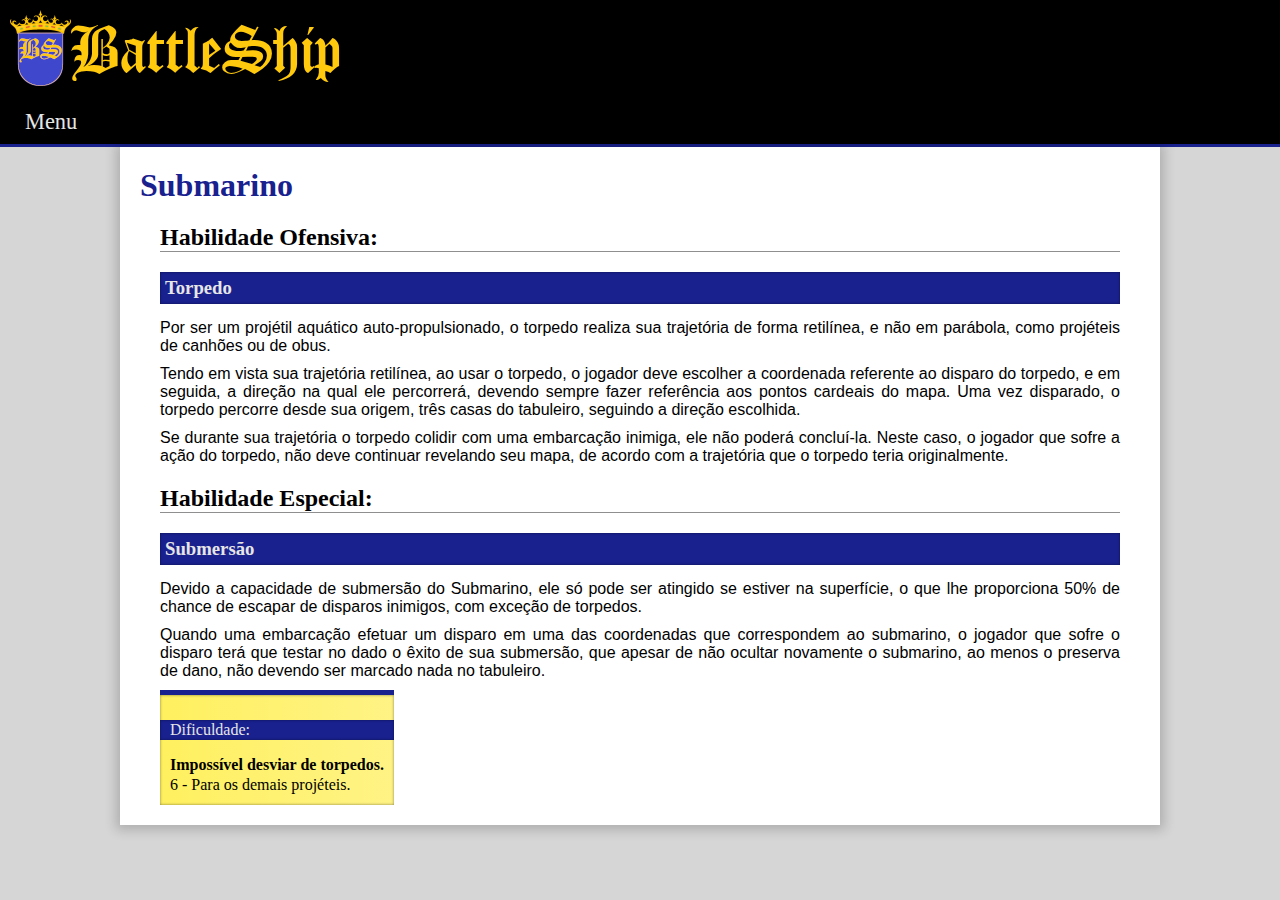
<file: regra/submarino.html>
<!DOCTYPE html>
<html lang="pt-br">
<head>
    <meta charset="UTF-8">
    <meta http-equiv="X-UA-Compatible" content="IE=edge">
    <meta name="viewport" content="width=device-width, initial-scale=1.0">
    <link rel="shortcut icon" href="../imagens/BS.ico" type="image/x-icon">
    <link rel="stylesheet" href="../style.css">
    <title>Submarino</title>
</head>
<body>
    <header>
        <img src="../imagens/BS_logo_61px.png" alt="Logotipo">
        <h1>BattleShip</h1>
    </header>
    <nav>
        <div id="botão-menu" onclick="abrir('botão-menu', 'nav-menu', false, false)">
            Menu
        </div>
        <ul id="nav-menu" style="display: none;">
            <li class="menu"><a href="../index.html" target="_self" rel="next">Home</a></li>
            <li class="menu"><a href="regra.html" target="_self" rel="next">Regras</a></li>
            <div>
                <li class="menu"><a href="bote_de_patrulha.html" target="_self" rel="next">Bote de patrulha</a></li>
                <li class="menu"><a href="destroyer.html" target="_self" rel="next"><em>Destroyer</em></a></li>
                <li class="menu"><a href="cruzador.html" target="_self" rel="next">Cruzador</a></li>
                <li class="menu"><a href="porta_avioes.html" target="_self" rel="next">Porta avioes</a></li>
            </div>
            <li class="menu"><a href="../jogos.html" target="_self" rel="next">Jogos</a></li>
        </ul>
    </nav>
    <main>
        <h1>Submarino</h1>
        <article>
            <h2>Habilidade Ofensiva:</h2>
            <h3 class="tarja">Torpedo</h3>
            <p>Por ser um projétil aquático auto-propulsionado, o torpedo realiza sua trajetória de forma retilínea, e não em parábola, como projéteis de canhões ou de obus.</p>
            <p>Tendo em vista sua trajetória retilínea, ao usar o torpedo, o jogador deve escolher a coordenada referente ao disparo do torpedo, e em seguida, a direção na qual ele percorrerá, devendo sempre fazer referência aos pontos cardeais do mapa. Uma vez disparado, o torpedo percorre desde sua origem, três casas do tabuleiro, seguindo a direção escolhida.</p>
            <p>Se durante sua trajetória o torpedo colidir com uma embarcação inimiga, ele não poderá concluí-la. Neste caso, o jogador que sofre a ação do torpedo, não deve continuar revelando seu mapa, de acordo com a trajetória que o torpedo teria originalmente.</p>
        </article>
        <article>
            <h2>Habilidade Especial:</h2>            
            <h3 class="tarja">Submersão</h3>            
            <p>Devido a capacidade de submersão do Submarino, ele só pode ser atingido se estiver na superfície, o que lhe proporciona 50% de chance de escapar de disparos inimigos, com exceção de torpedos.</p>
            <p>Quando uma embarcação efetuar um disparo em uma das coordenadas que correspondem ao submarino, o jogador que sofre o disparo terá que testar no dado o êxito de sua submersão, que apesar de não ocultar novamente o submarino, ao menos o preserva de dano, não devendo ser marcado nada no tabuleiro.</p>            
            <ul id="caixa" class="pequena">
                <li class="tarja">Dificuldade:</li>
                <li><strong>Impossível desviar de torpedos.</strong></li>
                <li>6 - Para os demais projéteis.</li>
            </ul>
        </article>
    </main>
    <footer>

    </footer>
    <script src="../script.js"></script>
</body>
</html>
</file>
<file: style.css>
@charset "UtF-8";
@font-face {
    font-family: diploma;
    src: url(Diploma\ Regular.ttf) format(truetype);
}

:root {
    --amarelo: #ffc90e;
    --amareloclaro: #fff05f;
    --azul: #19218f;
    --azulclaro: #355ebc;
    --azulclarisimo: #7094e7;
}

* {
    margin: 0px;
    padding: 0px;
}

#caixa {
    list-style-type: none;
    padding: 10px 0px;
    
    border-top: 5px solid var(--azul);
    background-image: linear-gradient(90deg, var(--amareloclaro), #ffef5fc2);
    box-shadow: inset 0px 0px 3px 0px rgba(0, 0, 0, 0.473);
    
    font-family: Georgia, 'Times New Roman', Times, serif;
}

#caixa.pequena, #caixa.via {
    max-width: max-content;
}

#caixa.via > li, #caixa.pequena > li {
    padding: 1px 10px;
}
.via > li:hover {
    background-image: linear-gradient(130deg, var(--azulclarisimo), rgba(255, 255, 255, 0));
}
.via > li:active {
    background-color: var(--azul);
}

li {
    padding: 5px 10px 5px 10px;
}

.tarja {
    margin: 15px 0px;
    padding: 5px;

    background-color: var(--azul);
    box-shadow: inset 0px 0px 3px 0px rgba(0, 0, 0, 0.473);
    color: rgb(230, 230, 230);

    font-family: Georgia, 'Times New Roman', Times, serif;
}

a.li_link {
    color: black;
    text-decoration: none;
}

a.link {
    font-weight: bold;
    color: var(--azul);
}

a.link:hover {
    text-decoration: underline;
}

a.link:active {
    color: var(--amarelo);
}

body {
    background-color: rgb(214, 214, 214);
}

header {
    padding: 10px 0px 20px 10px;
    background-color: black;
}

header h1 {
    color: var(--amarelo);
    font: normal 4em 'diploma';
    text-indent: 60px;
}

header img {
    position: absolute;
}

nav {
    background-color: black;
    height: 35px;
    border-bottom: 3px solid var(--azul);
}

#nav-menu {
    position: absolute;
    top: 144px;
    background-image: linear-gradient(180deg, var(--amarelo), var(--amareloclaro));
    box-shadow: 1px 1px 3px 0px rgba(0, 0, 0, 0.438);
    border-bottom: 3px solid var(--azul);
    border-right: 2px solid var(--azul);

    font: normal 1.2em 'georgia';
} 

div#botão-menu {
    display: inline;
    margin: 0px 10px;
    padding: 3px 15px;
    border-radius: 20px;

    color: rgb(230, 230, 230);
    font: normal 1.4em 'georgia';
}

div#botão-menu:hover {
    transition-duration: 0.2s;
    background-color: rgb(43, 43, 43);
    
}

div#botão-menu:active {
    box-shadow: inset 1px 1px 2px 1px rgb(119, 119, 119);
}

nav .menu {
    list-style-type: none;
    padding: 5px 10px;   
}

nav .menu:hover {
    transition-duration: 0.2s;
    background-image: linear-gradient(90deg, var(--azulclaro), var(--azulclarisimo));
}

nav a {
    display: block;
    padding: 5px;
    text-decoration: none;
    color: black;
}

.menu:hover > a {
    padding-left: 6px;
    padding-right: 4px;
}

nav .menu:active {
    box-shadow: inset 1px 1px 5px 1px rgb(0, 0, 0);
}

main {
    max-width: 1000px;
    min-height: 524px;
    margin: 0px auto;
    padding: 20px;

    background-color: white;
    box-shadow: 0px 1px 11px 4px #00000030;;

    font-family: Arial, Helvetica, sans-serif;
    text-align: justify;
}

main > h1 {
    font-family: 'Times New Roman', Times, serif;
    color: var(--azul);
}

p {
    margin: 10px 0px;
}

section#caixa-de-abilidades {
    margin: 0px 20px;
    
    color: rgb(0, 0, 0);
    background-image: linear-gradient(180deg, var(--amarelo), var(--amareloclaro));
    box-shadow: inset 0px 3px 3px 0px rgba(0, 0, 0, 0.158);
    font: normal 1.2em georgia;
}

section#caixa-de-abilidades > ul a {
    color: black;
    text-decoration: none;
}

section#caixa-de-abilidades > h3 a {
    color: white;
    text-decoration: none;
}

section#caixa-de-abilidades > h3 {
    margin: 0px 0px;
    padding: 10px;
    background-color: var(--azul);
    color: rgb(230, 230, 230);
    text-indent: 20px;
}

section#caixa-de-abilidades > h3:active {
    box-shadow: inset 1px 1px 1px 1px black;
    transition-duration: 0.1s;
}

li.escolha {
    list-style-type: none;
}

li.escolha02 {
    padding: 1px 5px;
    margin-left: 0px;
    list-style-type: none;
    font-weight: normal;
    background-image: linear-gradient(90deg, var(--azulclarisimo)1%, white);
}

.close {
    display: none;
}

ul#lista1 ul {
    padding: 2px 0px;
    border-top: 3px solid var(--azul);
    border-bottom: 3px solid var(--azul);
    background-color: white;
}

li.escolha:hover {
    background-image: linear-gradient(90deg, var(--azulclarisimo), transparent);
    padding-left: 11px;
}

li.escolha02:hover {
    background-image: linear-gradient(90deg, var(--azulclaro), white);
    padding-left: 6px;
}

.resultado-númerico {
    display: inline-block;
    margin: 0px 30px;
    padding: 5px 10px;
    border-bottom: 1px solid black;
    font: normal 1.3em 'georgia';
}

.resultado {
    margin: 10px 30px;
    padding: 0px 10px;
    font: normal 1.3em 'georgia';
}


.nome-de-jogador {
    margin: 0px;
    padding: 2px 10px 2px 10px;

    font: bold 1.3em 'Georgia';
}

.tabuleiro{ 
    display: inline-block;
    max-width: max-content;
}

#impresor {
    display: inline-block;
    border: 1px dotted black;
}

.fileira {
    display: inline-block;
    height: 22px;
    width: 22px;

    border: 3px double white;
    background-color: white;
    font: bold 1.3em 'geogia';
    text-align: center;
}

.letras {
    position: relative;
    bottom: 9px;
    display: inline-block;
    height: 22px;
    width: 22px;

    border: 3px double white;
    background-color: white;
    font: bold 1.3em 'geogia';
    text-align: center;
}

.cbox { /*cbox = box da coordenada*/
    display: inline-block;
    height: 22px;
    width: 22px;

    border: 3px double black;
    background-color: white;
    text-align: center;

}

.cbox:hover {
    background-color: var(--amarelo);
    border: 3px groove var(--azul);
}

.caixa-de-registro {
    display: inline-block;
    border: 3px groove var(--azul);
    box-shadow: 1px 2px 4px 1px #0000004f;
    background-color: var(--azul);
}

.caixa-de-registro p.first {
    margin: 0px;
    padding: 2px 10px 2px 10px;
    color: white;

    font: bold 1.3em 'Georgia';
}

#registro {
    max-width: 430px;
    min-width: 250px;
    border-radius: 0px;
    border: 3px solid var(--azulclaro);
    overflow-y: visible; 
    background-color: var(--azulclarisimo);
}

#registro option {
    padding: 2px 10px;
    font: bold 1.3em 'Georgia';
}

#registro option.normal, option.extenso {
    color: white;
}

#registro option.confirmação {
    background-color: #00800099;
    color: white;
}

.caixa-de-registro option.titulo {
    color: black;
    background-color: var(--amareloclaro);
}

#registro > option.destaque {
    color: white;
    background-color: var(--azulclaro);
}

#registro > option.erro {
    color: white;
    background-color: rgba(255, 0, 0, 0.600);
}

article {
    margin: 0px 20px;
}

h2 {
    margin: 20px 0px;
    border-bottom: 1px solid rgb(143, 143, 143);
    font-family: 'Times New Roman', Times, serif;
}

footer {
    background-color: var(--azulclarisimo);
}

/*=======================================================|teste|=======================================================*/

.menu-teste {
    display: none;
}
</file>
